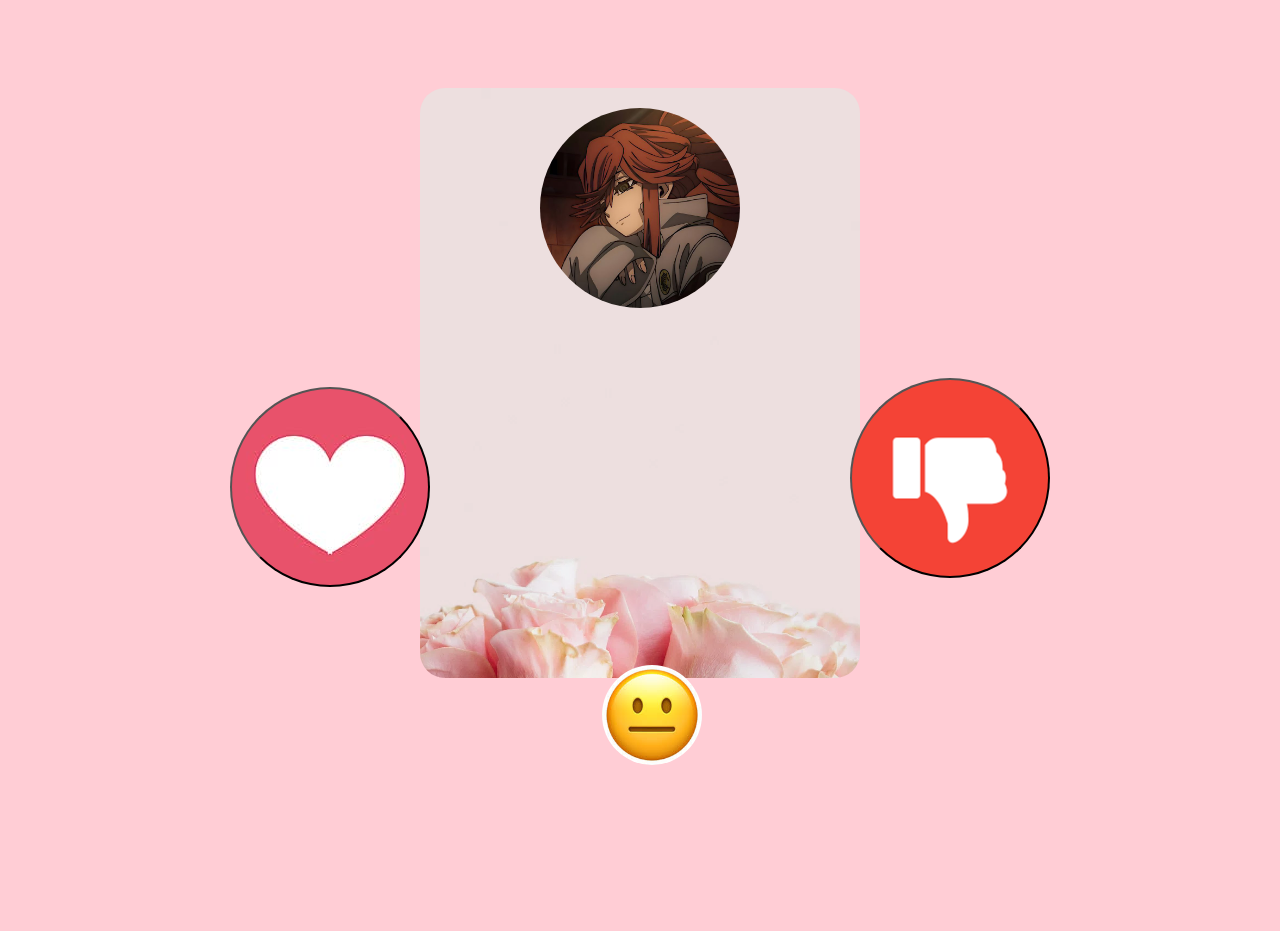
<file: index.html>
<html>
    <head>
        <link rel="stylesheet" href="style.css">
        <meta charset="UTF-8">
        <style>
            body {
                background-color: rgb(255, 205, 213);
            }
        </style>
    </head>
    <body>
        <script src="backend.js"></script>
        <div class="base">
            <img class="profile-image" src="Photos/riyo_reaper.jpg" alt="Profile Image" >
            <p text-align="center" class="name">
                <!-- Riyo Reaper -->
            </p>
            <p class="birthday">
                <!-- gender:female -->
            </p>
            <p class="age">
                <!-- age:21 -->
            </p>
            <p class="info">
                <!-- info:I'm a pretty girl with a dark past. I love to kill monsters and have fun. -->
            </p>
        </div>
        <button type="button" class="love_button">
        <!-- 😍 -->
        </button>
        <button type="button" class="hate_button">
        <!-- 💔 -->
        </button>
        <!-- <p class="info">POV:Me right know:</p> -->
        <img class="emote" src="Photos/neutral_emote.jpeg" alt="Emote Image" >
    </body>
</html>
</file>
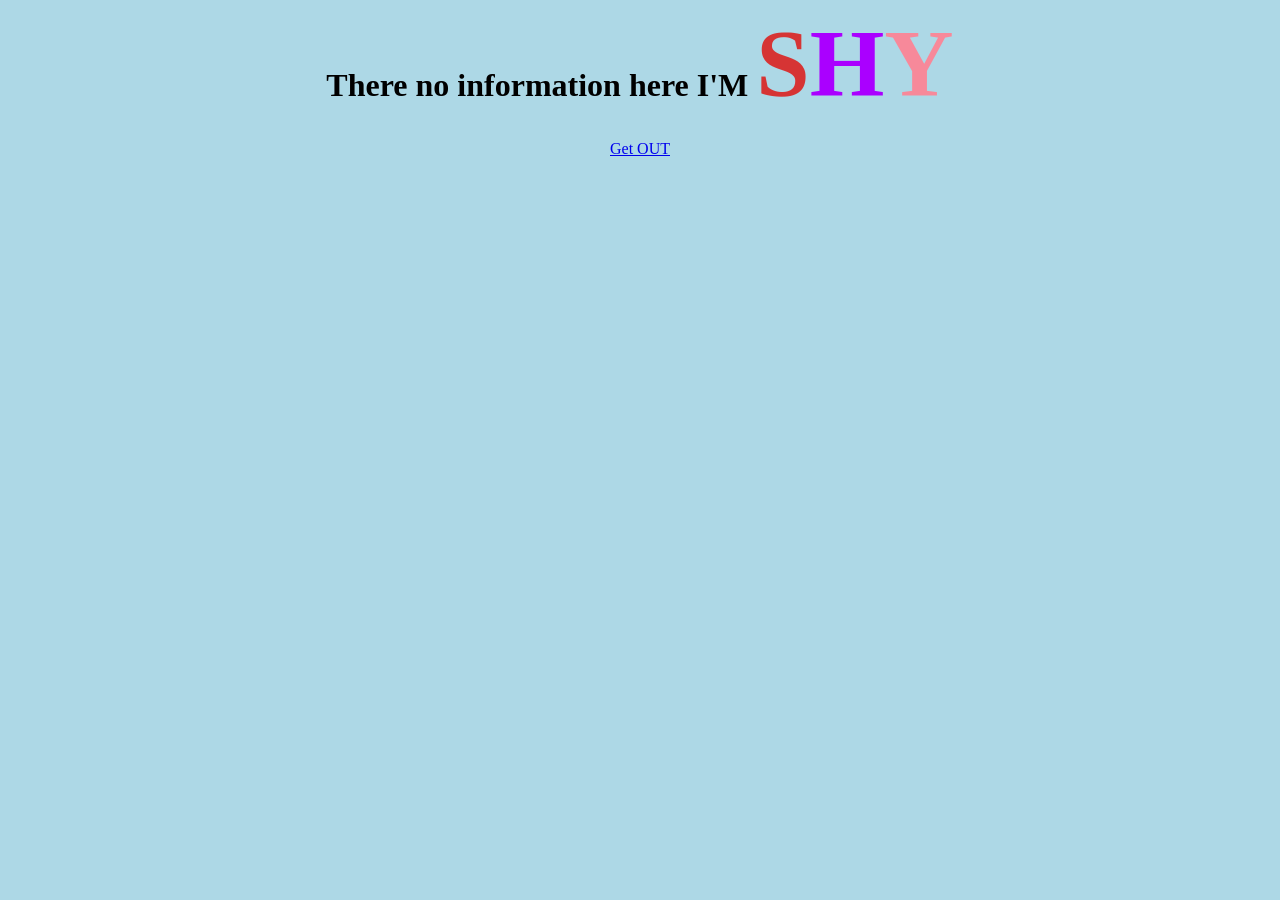
<file: back.html>
<DOCTYPE html> 
        <html>
            <head>
                <style>
                    body {
                        background-color: lightblue;
                        text-align: center;
                        /* h1 {
                            color: white;
                            font-family: verdana;
                            font-size: 300%;
                        } */
                        rt1{
                            color: rgb(214, 52, 52);
                            font-family: verdana;
                            font-size: 300%;
                        }
                        rt2{
                            color: rgb(170, 0, 255);
                            font-family: verdana;
                            font-size: 300%;
                        }
                        rt3{
                            color: rgb(247, 137, 154);
                            font-family: verdana;
                            font-size: 300%;
                        }
                    }
                </style>
            </head>

            <body>
                <h1>There no information here I'M <rt1>S</rt1><rt2>H</rt2><rt3>Y</rt3></h1>
                <footer>
                    <a href="index.html">Get OUT</a>
                </footer>
            </body>
        </html>
</DOCTYPE>
</file>
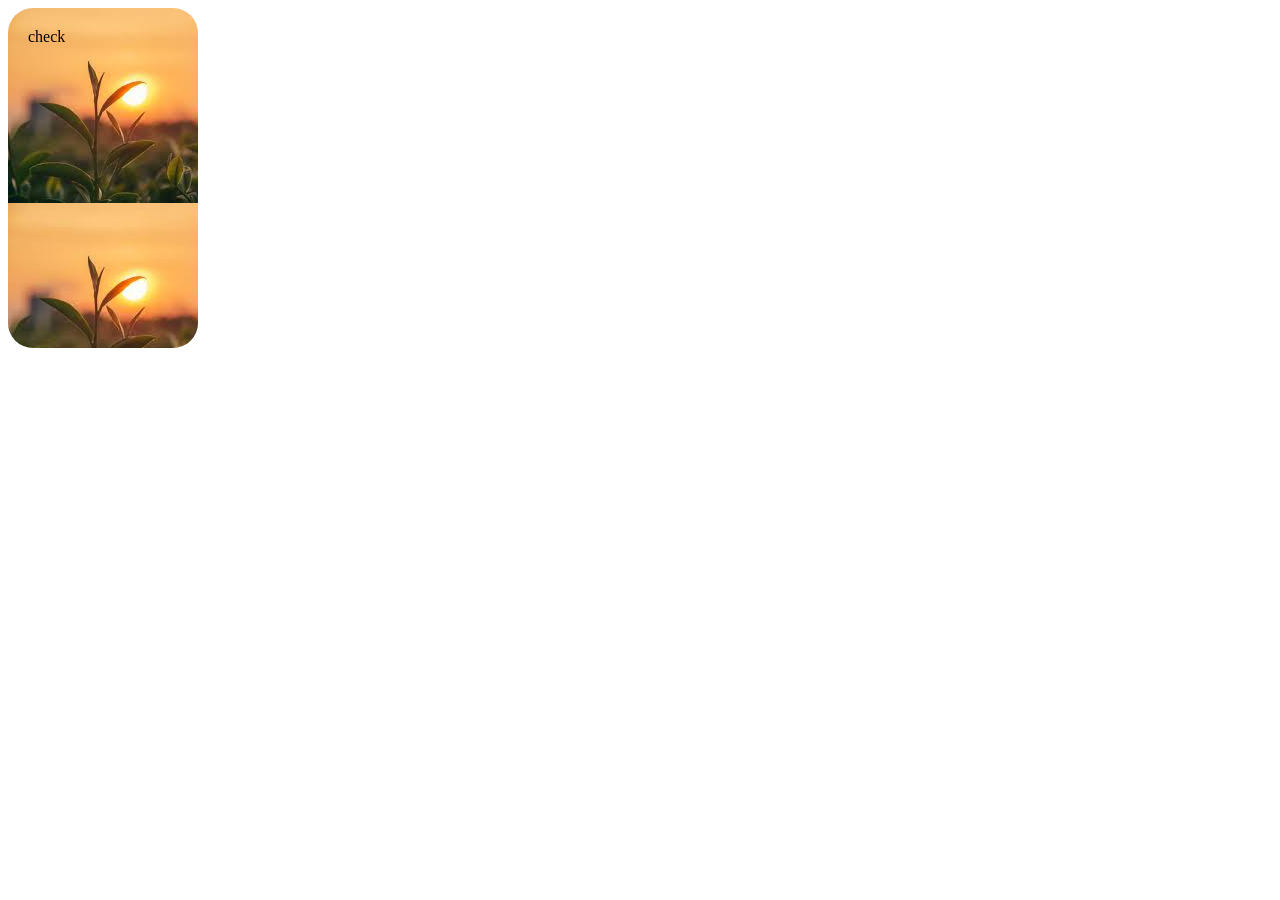
<file: Photos/127.0.0.1.html>
<!-- saved from url=(0022)http://127.0.0.1:5501/ -->
<html><head><meta http-equiv="Content-Type" content="text/html; charset=UTF-8">
        <link rel="stylesheet" href="./127.0.0.1_files/style.css">
    </head>
    <body>
        <div id="div3">check</div>
    <!-- Code injected by live-server -->
<script>
	// <![CDATA[  <-- For SVG support
	if ('WebSocket' in window) {
		(function () {
			function refreshCSS() {
				var sheets = [].slice.call(document.getElementsByTagName("link"));
				var head = document.getElementsByTagName("head")[0];
				for (var i = 0; i < sheets.length; ++i) {
					var elem = sheets[i];
					var parent = elem.parentElement || head;
					parent.removeChild(elem);
					var rel = elem.rel;
					if (elem.href && typeof rel != "string" || rel.length == 0 || rel.toLowerCase() == "stylesheet") {
						var url = elem.href.replace(/(&|\?)_cacheOverride=\d+/, '');
						elem.href = url + (url.indexOf('?') >= 0 ? '&' : '?') + '_cacheOverride=' + (new Date().valueOf());
					}
					parent.appendChild(elem);
				}
			}
			var protocol = window.location.protocol === 'http:' ? 'ws://' : 'wss://';
			var address = protocol + window.location.host + window.location.pathname + '/ws';
			var socket = new WebSocket(address);
			socket.onmessage = function (msg) {
				if (msg.data == 'reload') window.location.reload();
				else if (msg.data == 'refreshcss') refreshCSS();
			};
			if (sessionStorage && !sessionStorage.getItem('IsThisFirstTime_Log_From_LiveServer')) {
				console.log('Live reload enabled.');
				sessionStorage.setItem('IsThisFirstTime_Log_From_LiveServer', true);
			}
		})();
	}
	else {
		console.error('Upgrade your browser. This Browser is NOT supported WebSocket for Live-Reloading.');
	}
	// ]]>
</script>

</body></html>
</file>
<file: style.css>
.base {
    font-size: 25px;
  font-family: Arial, sans-serif;
  color: #333;
  border-radius: 25px;
  background-image: url(Photos/prf_bkgrnd.webp);
  /* background-position: center; */
  background-size: cover;
  background-position: bottom;
  background-repeat: repeat;
  padding: 20px;
  width: 400px;
  height: 550px;
  position: centered;
   margin-left: auto;
  margin-right: auto;
  margin-top: 7%;
  margin-bottom: 20%;

  top: 20%;
  left: 37%;
  right:43%;
    /* transform: translate(-50%, -50%); */
    /* border-radius: 10%; */
}
.profile-image {
  border-radius: 50%;
  width: 200px;
  height: 200px;
  display: block;
  margin-left: auto;
  margin-right: auto;
}

.love_button{
/* font-size : 200%; */
background-image: url(Photos/lv_btn.jpg);
background-position: center;
  border-radius: 50%;
  width: 200px;
  height: 200px;
  /* background-color: #4CAF50; */
  /* color: white; */
  text-align: center;
  line-height: 60px;
  font-size: 110px;
  position: absolute;
   top: 43%;
  left: 18%;
  /* transform: translateX(-50%); */
  cursor: pointer;
}
.hate_button{
/* font-size : 200px; */
background-image: url(Photos/ht_btn.png);
background-position: center;
  border-radius: 50%;
  width: 200px;
  height: 200px;
  /* background-color: #fa0f0f; */
  /* color: white; */
  text-align: center;
  line-height: 60px;
  font-size: 110px;
  position: absolute;
   top: 42%;
  right: 18%;
  /* transform: translateX(-50%); */
  cursor: pointer;
}

.emote {
  display: block;
  margin-left: auto;
  margin-right: auto;
  width: 100px;
  height: 100px;
  border-radius: 50%;
  margin-top: 20px;
  position : absolute;
  bottom : 15%;
  left : 47%;
  object-fit: cover; /* Scales the image to cover the container while maintaining aspect ratio, cropping the edges */
  object-position: center;
}

.darken {
  filter: brightness(50%);
  transition: filter 0.3s ease;
}
</file>
<file: Photos/127.0.0.1_files/style.css>
#div3 {
  border-radius: 25px;
  background-image: url([data-uri]);
  background-position: left top;
  background-repeat: repeat;
  padding: 20px;
  width: 150px;
  height: 300px;
}
</file>
